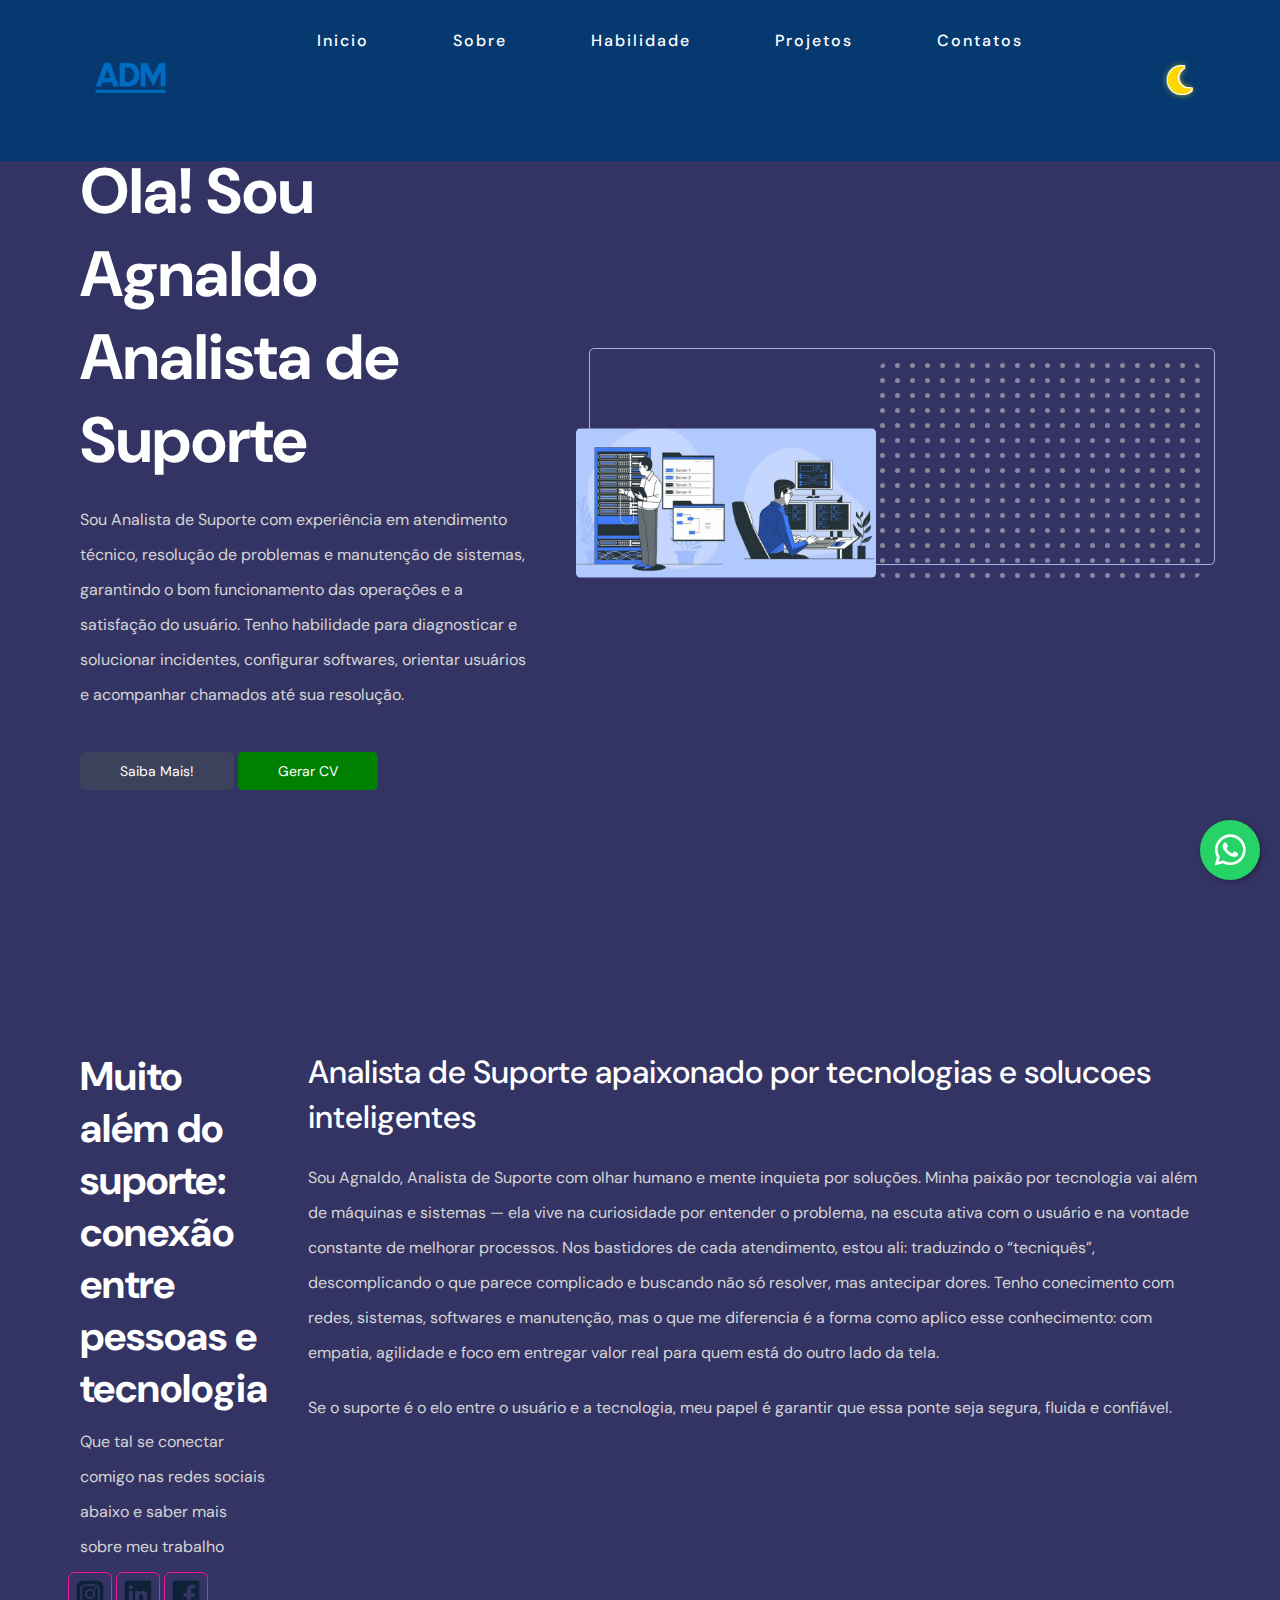
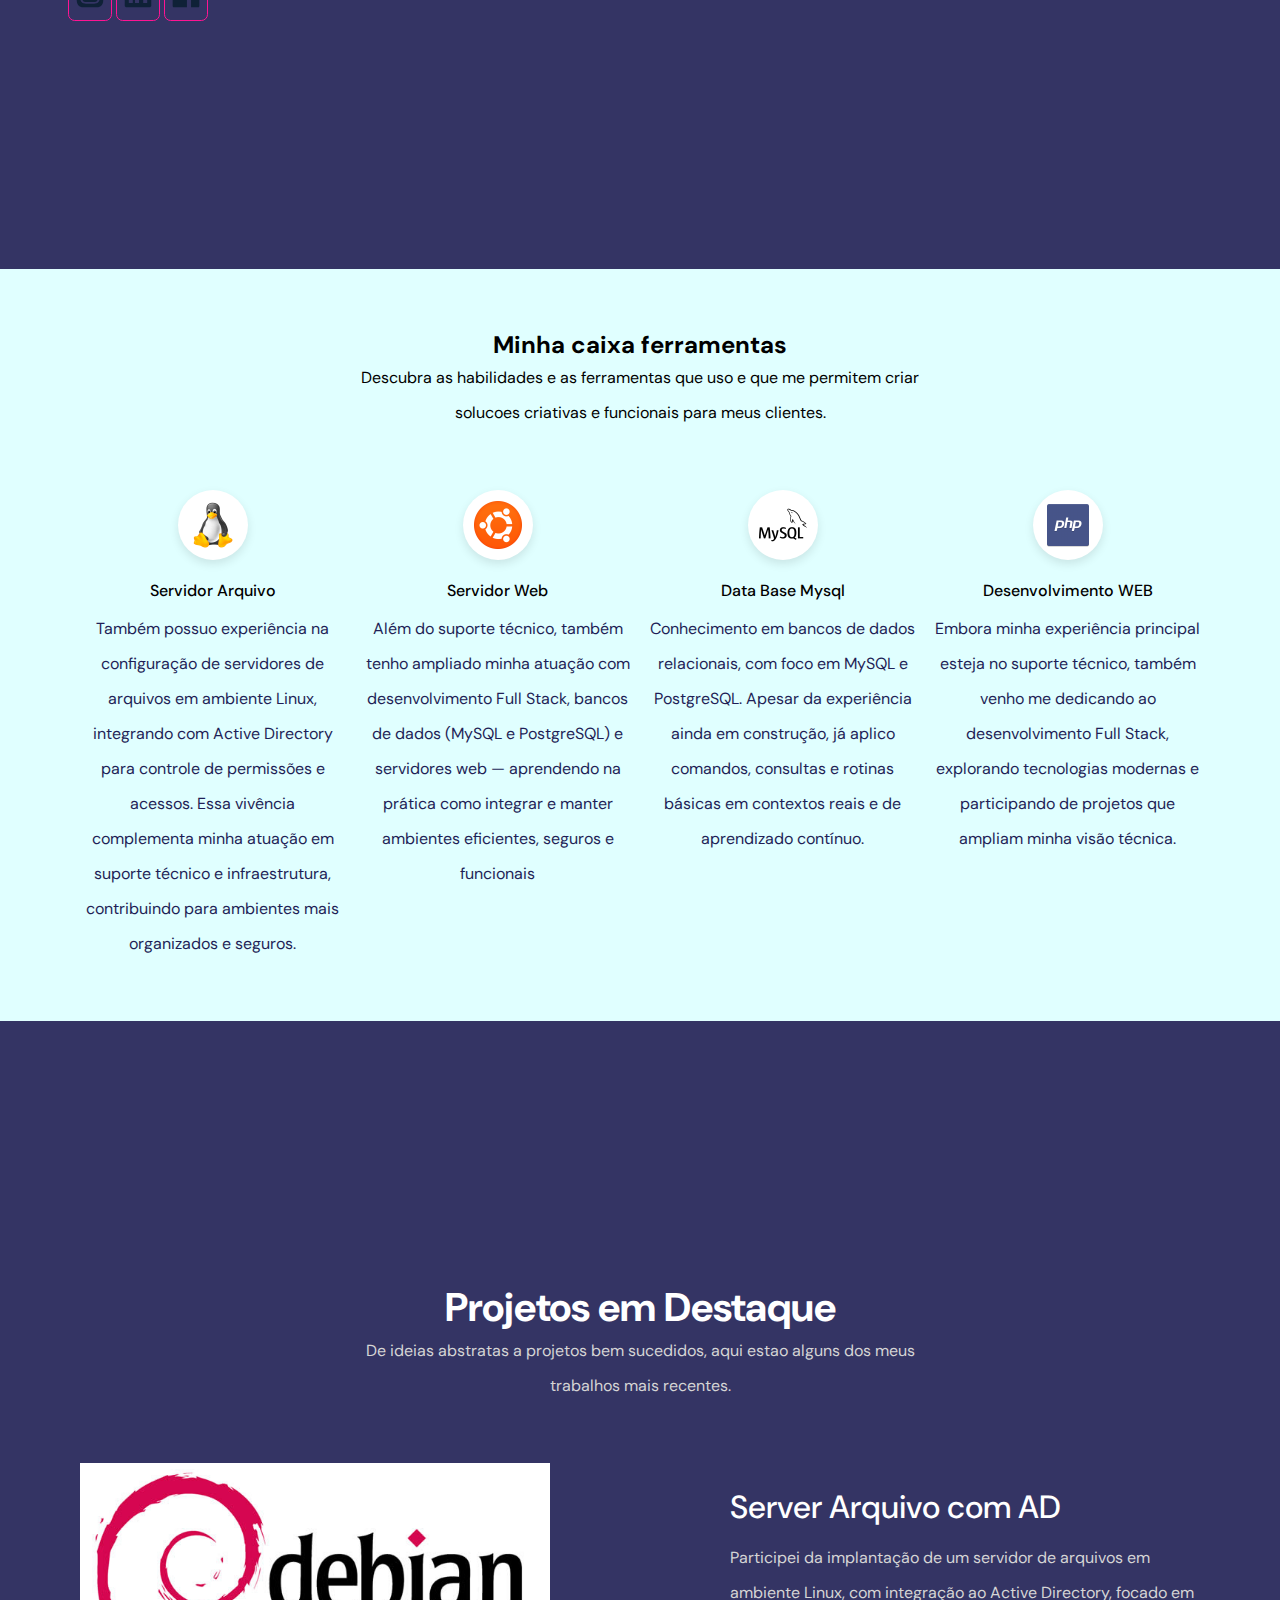
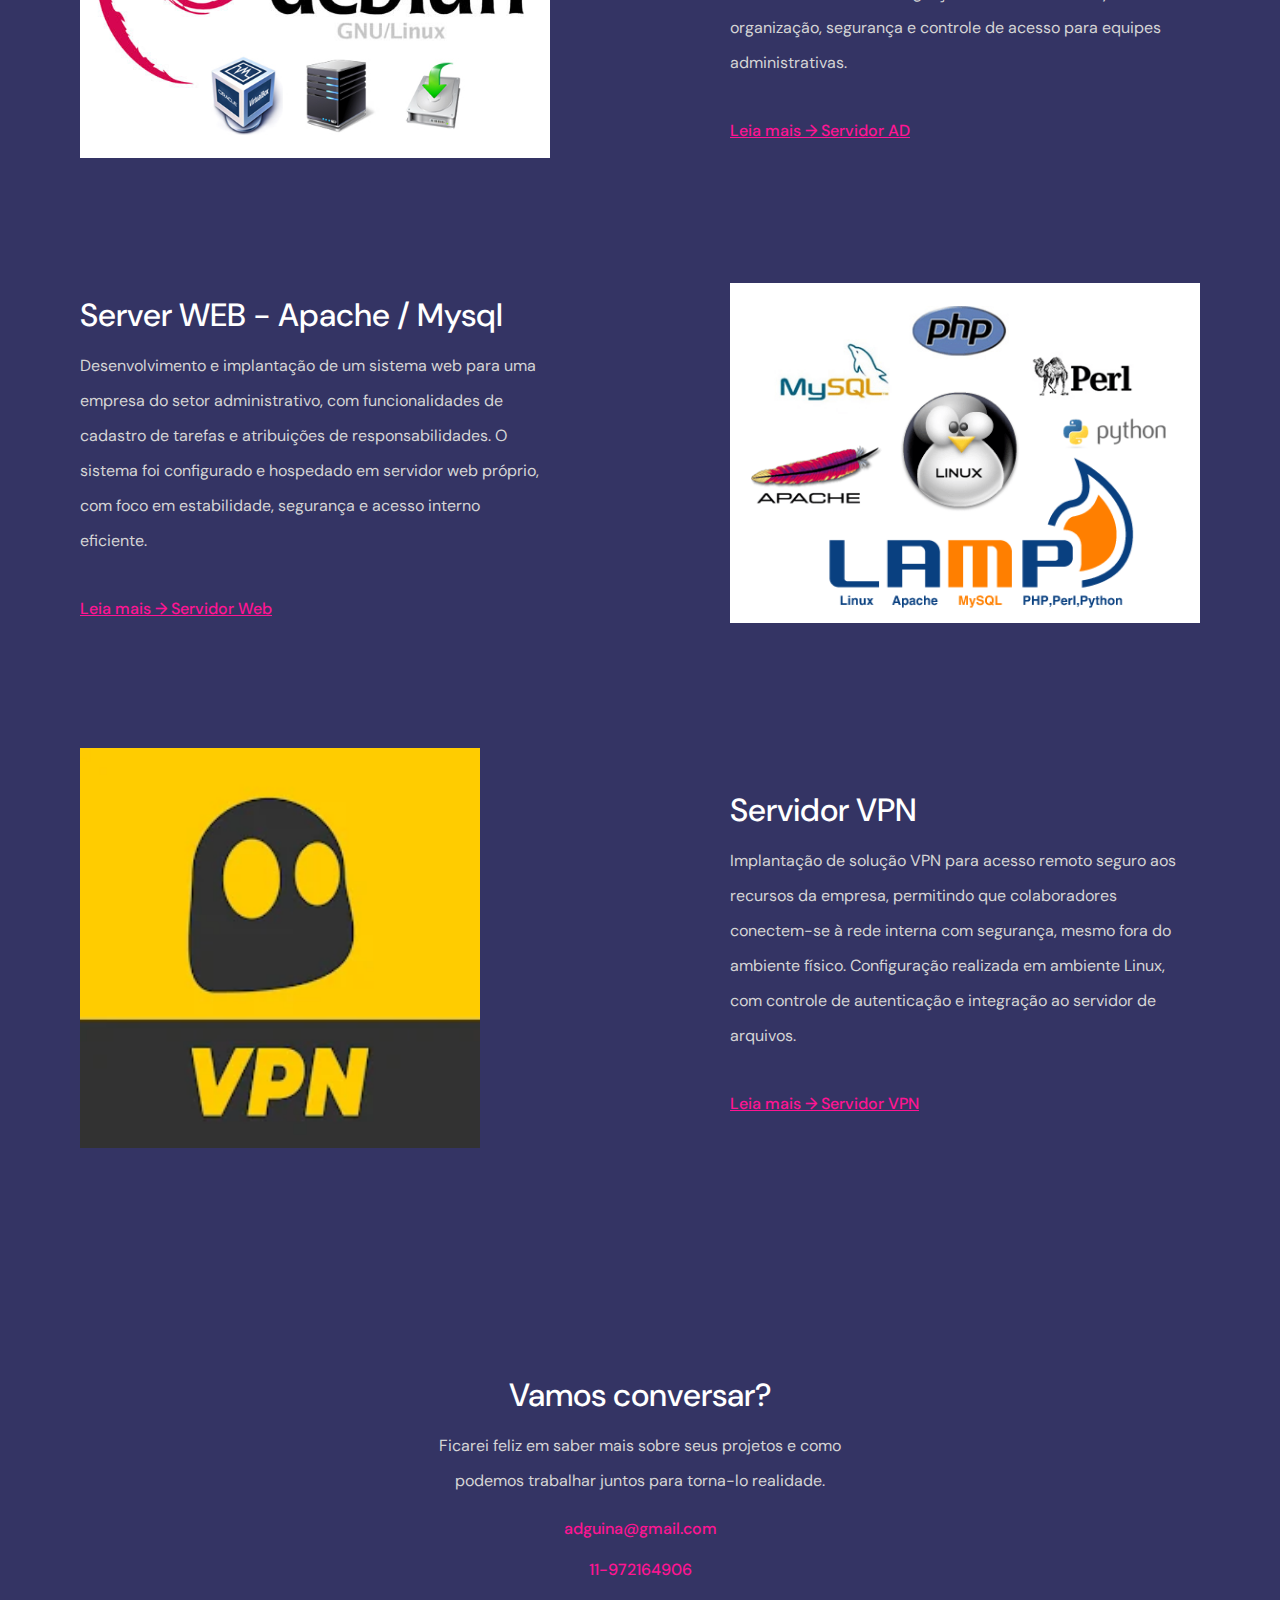
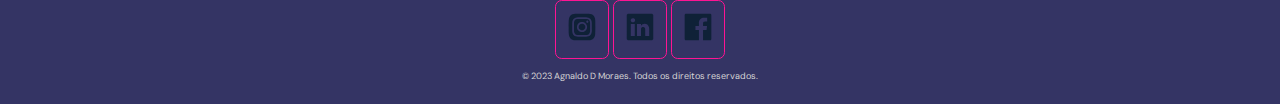
<file: index.html>
<!DOCTYPE html>
<html lang="pt-br">

<head>
    <meta charset="UTF-8">
    <meta name="viewport" content="width=device-width, initial-scale=1.0">
    <title>ADMoraes Portfolio</title>
    <!--CSS-->
    <link rel="stylesheet" href="css/extends.css">
    <!--FONTS-->
    <link rel="preconnect" href="https://fonts.googleapis.com" />
    <link rel="preconnect" href="https://fonts.gstatic.com" crossorigin />
    <link href="https://fonts.googleapis.com/css2?family=DM+Sans:wght@400;500;700&display=swap" rel="stylesheet" />
    <!-- Font Awesome -->
    <link rel="stylesheet" href="https://cdnjs.cloudflare.com/ajax/libs/font-awesome/6.4.0/css/all.min.css">
</head>

<body>
    <!--Navbar-->
    <nav class="navbar">
        <div class="navbar__content max-width mb-0">
            <a href="#">
                <img style="width: 100px; padding: 3px;" src="assets/logo.svg" alt="Agnaldo D Moraes">
            </a>
            <ul class="navbar__links">
                <li><a href="#header">Inicio</a></li>
                <li><a href="#about">Sobre</a></li>
                <li><a href="#skill">Habilidade</a></li>
                <li><a href="#projects">Projetos</a></li>
                <li><a href="#footer">Contatos</a></li>
            </ul>
            <!-- Botão alternar tema -->
            <button id="theme-toggle" class="theme-toggle" title="Mudar tema">
                <i class="fas fa-moon"></i>
            </button>

            <div class="navbar__mobile">
                <img src="assets/menu-bar.svg" alt="menu" class="burguer">
                <ul class="mobile__links">
                    <li><a href="#header">Inicio</a></li>
                    <li><a href="#about">Sobre</a></li>
                    <li><a href="#skill">Habilidade</a></li>
                    <li><a href="#projects">Projetos</a></li>
                    <li><a href="#footer">Contatos</a></li>
                </ul>
            </div>
        </div>
    </nav>
    <!--Fim Navbar-->

    <!--Header-->
    <header id="header" class="max-width">
        <div class="header_left">
            <h1>Ola! Sou Agnaldo Analista de Suporte</h1>
            <p>
                Sou Analista de Suporte com experiência em atendimento técnico, resolução de problemas e manutenção de
                sistemas, garantindo o bom funcionamento das operações e a satisfação do usuário. Tenho habilidade para
                diagnosticar e solucionar incidentes, configurar softwares, orientar usuários e acompanhar chamados até
                sua resolução.
            </p>
            <a href="#about" class="btn btn-primary btn-sm">Saiba Mais!</a>
            <a href="curriculo.html" class="btn btn-success btn-sm" target="_blank">Gerar CV</a>
        </div>

        <div class="header_rigth">
            <div class="header__image">
                <img src="assets/analista.svg" alt="Agnaldo D Moraes" class="lucas">
                <img src="assets/abstract.svg" alt="Agnaldo D Moraes" class="lucas">
            </div>
        </div>
    </header>
    <!--Fim Header-->

    <!--Sobre-->
    <section id="about" class="about max-width">
        <div class="about_left">
            <h2 class="secondary-title">Muito além do suporte: conexão entre pessoas e tecnologia</h2>
            <p>Que tal se conectar comigo nas redes sociais abaixo e saber mais sobre meu trabalho</p>
            <ul class="mb-1">
                <li>
                    <a href="#" class="openModal" data-title="Instagram"
                        data-desc="No Instagram compartilho conteúdos técnicos, atualizações sobre projetos e experiências do dia a dia na área de tecnologia.">
                        <img src="assets/instagram.svg" alt="Instagram">
                    </a>
                </li>
                <li>
                    <a href="#" class="openModal" data-title="LinkedIn"
                        data-desc="No LinkedIn mantenho meu perfil profissional com experiências, certificações e conexões na área de suporte e TI.">
                        <img src="assets/linkedin.svg" alt="Linkedin">
                    </a>
                </li>
                <li>
                    <a href="#" class="openModal" data-title="Facebook"
                        data-desc="No Facebook compartilho conteúdos sobre projetos pessoais, tecnologia e atualizações da minha trajetória profissional.">
                        <img src="assets/facebook.svg" alt="Facebook">
                    </a>
                </li>
            </ul>
        </div>

        <div class="about_rigth">
            <h3 class="tertiary-title mb-m">
                Analista de Suporte apaixonado por tecnologias e solucoes inteligentes
            </h3>
            <p>
                Sou Agnaldo, Analista de Suporte com olhar humano e mente inquieta por soluções. Minha paixão por
                tecnologia vai além de máquinas e sistemas — ela vive na curiosidade por entender o problema, na escuta
                ativa com o usuário e na vontade constante de melhorar processos.

                Nos bastidores de cada atendimento, estou ali: traduzindo o “tecniquês”, descomplicando o que parece
                complicado e buscando não só resolver, mas antecipar dores. Tenho conecimento com redes,
                sistemas, softwares e manutenção, mas o que me diferencia é a forma como aplico esse conhecimento: com
                empatia, agilidade e foco em entregar valor real para quem está do outro lado da tela.
            </p>
            <p>
                Se o suporte é o elo entre o usuário e a tecnologia, meu papel é garantir que essa ponte seja segura,
                fluida e confiável.
            </p>
        </div>
    </section>
    <!--Fim Sobre-->

    <!--Habilidades-->
    <section id="skill" class="skills">
        <div class="skills__content max-width">
            <h2>Minha caixa ferramentas</h2>
            <p class="description">
                Descubra as habilidades e as ferramentas que uso e que me permitem
                criar solucoes criativas e funcionais para meus clientes.
            </p>
            <ul>
                <li class="skills_item">
                    <div class="image-container">
                        <img src="assets/linuxserver.png" alt="Linux Server Debian">
                    </div>
                    <h3>Servidor Arquivo</h3>
                    <p>Também possuo experiência na configuração de servidores de arquivos em ambiente Linux, integrando
                        com Active Directory para controle de permissões e acessos. Essa vivência complementa minha
                        atuação em suporte técnico e infraestrutura, contribuindo para ambientes mais organizados e
                        seguros.</p>
                </li>
                <li class="skills_item">
                    <div class="image-container">
                        <img src="assets/srvubuntu.png" alt="WEB Server">
                    </div>
                    <h3>Servidor Web</h3>
                    <p>Além do suporte técnico, também tenho ampliado minha atuação com desenvolvimento Full Stack,
                        bancos de dados (MySQL e PostgreSQL) e servidores web — aprendendo na prática como integrar e
                        manter ambientes eficientes, seguros e funcionais</p>
                </li>
                <li class="skills_item">
                    <div class="image-container">
                        <img src="assets/mysql.png" alt="DB MYSQL">
                    </div>
                    <h3>Data Base Mysql</h3>
                    <p>Conhecimento em bancos de dados relacionais, com foco em MySQL e PostgreSQL. Apesar da
                        experiência ainda em construção, já aplico comandos, consultas e rotinas básicas em contextos
                        reais e de aprendizado contínuo.</p>
                </li>
                <li class="skills_item">
                    <div class="image-container">
                        <img src="assets/php.png" alt="Sistemas WEB">
                    </div>
                    <h3>Desenvolvimento WEB</h3>
                    <p>Embora minha experiência principal esteja no suporte técnico, também venho me dedicando ao
                        desenvolvimento Full Stack, explorando tecnologias modernas e participando de projetos que
                        ampliam minha visão técnica.</p>
                </li>
            </ul>
        </div>
    </section>
    <!--Fim Habilidades-->

    <!--Projetos-->
    <section id="projects" class="projects max-width">
        <div class="projects__content">
            <h2 class="secondary-title">Projetos em Destaque</h2>
            <p>
                De ideias abstratas a projetos bem sucedidos, aqui estao alguns dos meus trabalhos mais recentes.
            </p>
        </div>
        <ul>
            <li>
                <div class="image">
                    <img src="assets/srvdebiantools.png" alt="Gerenciamento de Tarefas" />
                </div>
                <div class="projects__info">
                    <h3 class="tertiary-title">Server Arquivo com AD</h3>
                    <p>
                        Participei da implantação de um servidor de arquivos em ambiente Linux, com integração ao Active
                        Directory, focado em organização, segurança e controle de acesso para equipes administrativas.
                    </p>
                    <a href="#" class="openModal" data-title="Servidor Arquivos"
                        data-desc="Implantação de um servidor de arquivos em ambiente Linux, com integração ao Active Directory para controle centralizado de permissões e acessos. O projeto teve como foco a organização de diretórios por setor, segurança dos dados e facilidade de acesso para os usuários da rede corporativa.">Leia
                        mais &rarr; Servidor AD</a>
                </div>
            </li>

            <li class="projects__reversed-list">
                <div class="image">
                    <img src="assets/LAMP.png" alt="ecommerce" />
                </div>
                <div class="projects__info">
                    <h3 class="tertiary-title">Server WEB - Apache / Mysql</h3>
                    <p>
                        Desenvolvimento e implantação de um sistema web para uma empresa do setor administrativo, com
                        funcionalidades de cadastro de tarefas e atribuições de responsabilidades. O sistema foi
                        configurado e hospedado em servidor web próprio, com foco em estabilidade, segurança e acesso
                        interno eficiente.
                    </p>
                    <a href="#" class="openModal" data-title="Sistema Web"
                        data-desc="Desenvolvimento de um sistema web voltado à gestão de tarefas internas de uma empresa administrativa. A solução permite o cadastro de tarefas, atribuição de responsáveis, definição de prazos e acompanhamento do status. O sistema foi implantado em servidor próprio e otimizado para acesso interno.">Leia
                        mais &rarr; Servidor Web</a>
                </div>
            </li>

            <li>
                <div class="image">
                    <img src="assets/vpn2.png" alt="Delivery" />
                </div>
                <div class="projects__info">
                    <h3 class="tertiary-title">Servidor VPN</h3>
                    <p>
                        Implantação de solução VPN para acesso remoto seguro aos recursos da empresa, permitindo que
                        colaboradores conectem-se à rede interna com segurança, mesmo fora do ambiente físico.
                        Configuração realizada em ambiente Linux, com controle de autenticação e integração ao servidor
                        de arquivos.
                    </p>
                    <a href="#" class="openModal" data-title="VPN"
                        data-desc="Criação de uma rede VPN utilizando Linux, permitindo que colaboradores acessem a rede interna da empresa com segurança fora do ambiente físico. A configuração inclui autenticação de usuários e integração com recursos como servidor de arquivos e sistemas internos.">Leia
                        mais &rarr; Servidor VPN</a>
                </div>
            </li>
        </ul>
    </section>
    <!--Fechar Projetos-->

    <!--div class="carousel-wrapper">
        <section id="tech-carousel-section">
            <div class="carousel">
                <i class="fab fa-html5 icon" title="HTML5"></i>
                <i class="fab fa-css3-alt icon" title="CSS3"></i>
                <i class="fab fa-js icon" title="JavaScript"></i>
                <i class="fas fa-database icon" title="MySQL"></i>
                <i class="fab fa-linux icon" title="Linux"></i>
                <i class="fab fa-php icon" title="PHP"></i>
                <i class="fas fa-database icon" title="SQL"></i>
                <i class="fab fa-windows icon" title="Windows"></i>
            </div>
        </section>
</div-->

    <!--Footer-->
    <footer id="footer">
        <div class="footer__content max-width mb-0">
            <h2 class="tertiary-title mb-s">Vamos conversar?</h2>
            <p class="mb-m">
                Ficarei feliz em saber mais sobre seus projetos e como podemos
                trabalhar juntos para torna-lo realidade.
            </p>
            <div class="footer__contact mb-m">
                <span class="mb-m">adguina@gmail.com</span>
                <span> 11-972164906</span>
            </div>
            <ul class="mb-1">
                <li>
                    <a href="#" class="openModal" data-title="Instagram"
                        data-desc="No Instagram compartilho conteúdos técnicos, atualizações sobre projetos e experiências do dia a dia na área de tecnologia.">
                        <img src="assets/instagram.svg" alt="Instagram">
                    </a>
                </li>
                <li>
                    <a href="#" class="openModal" data-title="LinkedIn"
                        data-desc="No LinkedIn mantenho meu perfil profissional com experiências, certificações e conexões na área de suporte e TI.">
                        <img src="assets/linkedin.svg" alt="Linkedin">
                    </a>
                </li>
                <li>
                    <a href="#" class="openModal" data-title="Facebook"
                        data-desc="No Facebook compartilho conteúdos sobre projetos pessoais, tecnologia e atualizações da minha trajetória profissional.">
                        <img src="assets/facebook.svg" alt="Facebook">
                    </a>
                </li>
            </ul>

            <p class="footer__copyrigth">
                © 2023 Agnaldo D Moraes. Todos os direitos reservados.
            </p>
        </div>
    </footer>
    <!--Fechar Footer-->

    <!--Botão WhatsApp-->
    <a href="https://wa.me/5511972164906" class="whatsapp-float" target="_blank" title="Fale Agnaldo no WhatsApp">
        <i class="fab fa-whatsapp"></i>
    </a>

    <!--Scripts-->
    <script src="scripts/index.js"></script>

    <!-- Modal AD Linux -->
    <div id="modal" class="modal">
        <div class="modal-content">
            <span id="closeModal" class="close">&times;</span>
            <h2 id="modalTitle">Título do Projeto</h2>
            <p id="modalDesc">Descrição do projeto...</p>
        </div>
    </div>

    <script>
        const modal = document.getElementById('modal');
        const modalTitle = document.getElementById('modalTitle');
        const modalDesc = document.getElementById('modalDesc');
        const closeModalBtn = document.getElementById('closeModal');

        // Seleciona todos os links que abrem modal
        const modalLinks = document.querySelectorAll('.openModal');

        modalLinks.forEach(link => {
            link.addEventListener('click', function (event) {
                event.preventDefault();
                // Atualiza título e descrição do modal com os dados do link clicado
                modalTitle.textContent = this.getAttribute('data-title');
                modalDesc.textContent = this.getAttribute('data-desc');
                modal.style.display = 'block';
            });
        });

        // Fecha o modal ao clicar no "x"
        closeModalBtn.addEventListener('click', function () {
            modal.style.display = 'none';
        });

        // Fecha o modal ao clicar fora do conteúdo
        window.addEventListener('click', function (event) {
            if (event.target === modal) {
                modal.style.display = 'none';
            }
        });
    </script>
    <!-- Fim Modal AD Linux -->
</body>

</html>
</file>
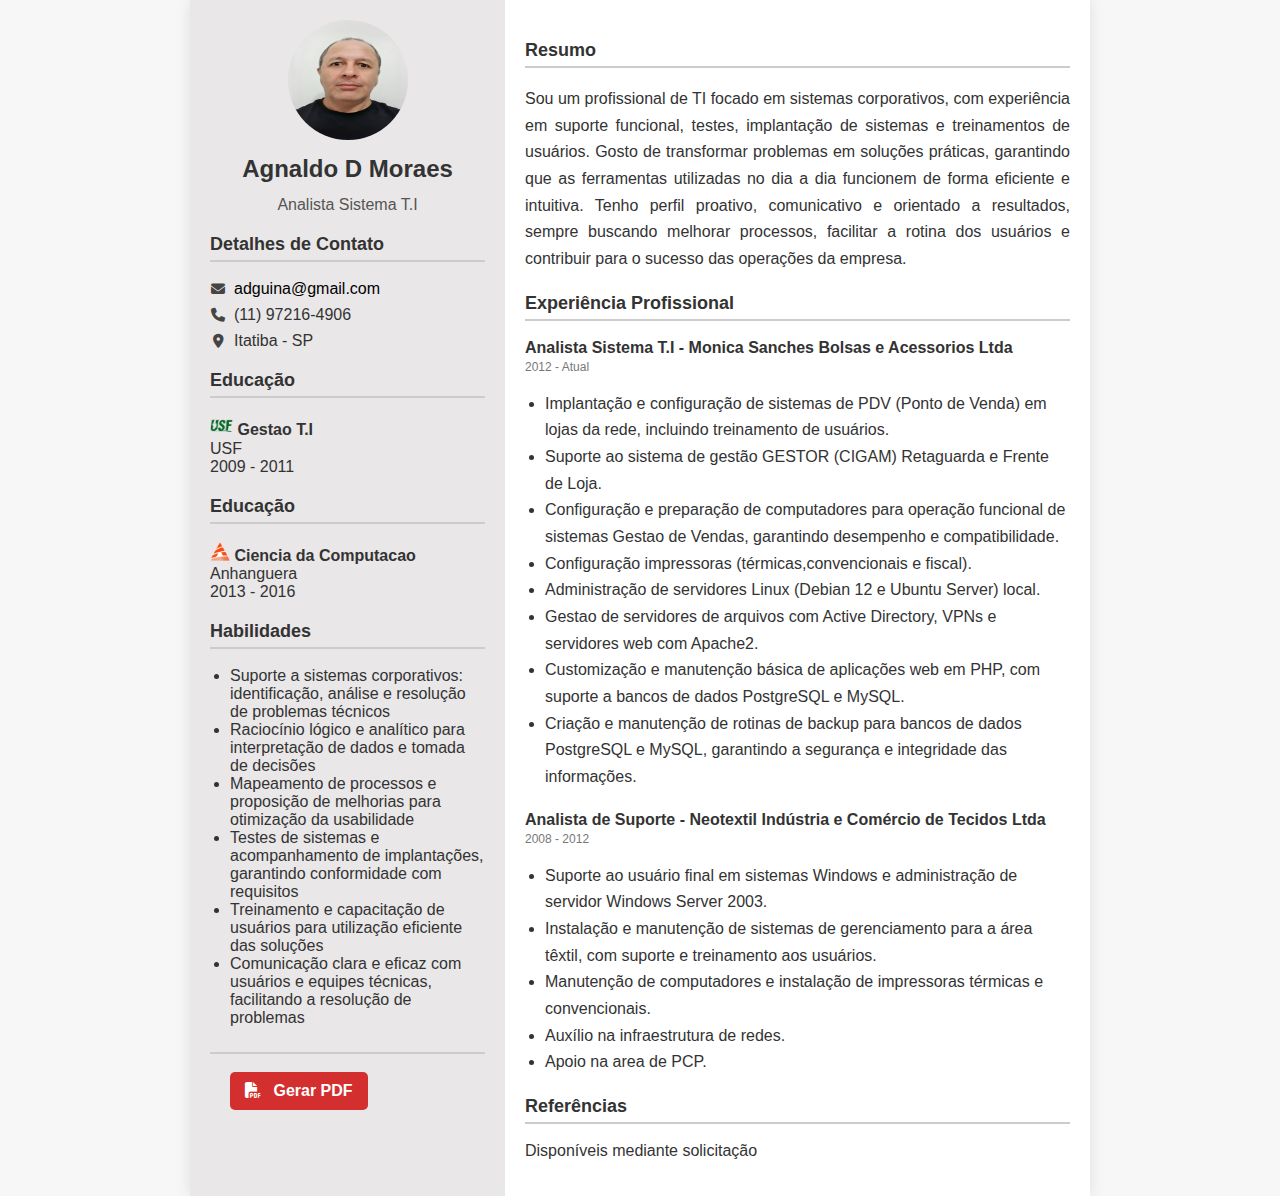
<file: curriculo.html>
<!DOCTYPE html>
<html lang="pt-br">

<head>
    <meta charset="UTF-8">
    <meta name="viewport" content="width=device-width, initial-scale=1.0">
    <title>Currículo - Modelo</title>
    <link rel="stylesheet" href="css_cv/style.css">
    <link rel="stylesheet" href="https://cdnjs.cloudflare.com/ajax/libs/font-awesome/6.4.0/css/all.min.css">

</head>

<body>

    <div class="container">
        <!-- Coluna Esquerda -->
        <aside class="left-column">
            <div class="profile-photo">
                <img src="img/guina.png" alt="Foto de Perfil">
            </div>
            <h1 class="name">Agnaldo D Moraes</h1>
            <h2 class="role">Analista Sistema T.I</h2>

            <section class="contact">
                <h3>Detalhes de Contato</h3>
                <p><i class="fa-solid fa-envelope"></i> <a href="mailto:adguina@email.com">adguina@gmail.com</a></p>
                <p><i class="fa-solid fa-phone"></i> (11) 97216-4906</p>
                <p><i class="fa-solid fa-location-dot"></i> Itatiba - SP</p>
            </section>

            <section class="education">
                <h3>Educação</h3>
                <p><img src="./img/usf.png" alt="Universidade USF" style="width: 23px;"><strong> Gestao T.I</strong><br>
                    USF<br>
                    2009 - 2011
                </p>
            </section>
            <section class="education">
                <h3>Educação</h3>
                <p><img src="./img/anhanguera.png" alt="Faculdade Anhanguera" style="width: 20px;"><strong> Ciencia da
                        Computacao</strong><br>
                    Anhanguera<br>
                    2013 - 2016
                </p>
            </section>
            <section class="skills">
                <h3>Habilidades</h3>
                <ul>
                    <li>Suporte a sistemas corporativos: identificação, análise e resolução de problemas técnicos</li>
                    <li>Raciocínio lógico e analítico para interpretação de dados e tomada de decisões</li>
                    <li>Mapeamento de processos e proposição de melhorias para otimização da usabilidade</li>
                    <li>Testes de sistemas e acompanhamento de implantações, garantindo conformidade com requisitos</li>
                    <li>Treinamento e capacitação de usuários para utilização eficiente das soluções</li>
                    <li>Comunicação clara e eficaz com usuários e equipes técnicas, facilitando a resolução de problemas
                    </li>
                </ul>
            </section>
            <section class="skills">
                <h3></h3>
                <ul>
                    <a href="curriculo_pdf.php" target="_blank" class="btn-pdf">
                        <i class="fa-solid fa-file-pdf"></i> Gerar PDF
                    </a>
                    <!--<a href="./img/curriculo_agnaldo.pdf" target="_blank" class="btn-pdf">
                        <i class="fa-solid fa-file-pdf"></i> Gerar PDF
                    </a>-->
                </ul>
            </section>
        </aside>

        <!-- Coluna Direita -->
        <main class="right-column">
            <section class="summary">
                <h3>Resumo</h3>
                <p class="resumo">Sou um profissional de TI focado em sistemas corporativos, com experiência em suporte
                    funcional, testes, implantação de sistemas e treinamentos de usuários. Gosto de transformar
                    problemas em soluções práticas, garantindo que as ferramentas utilizadas no dia a dia funcionem de
                    forma eficiente e intuitiva.
                    Tenho perfil proativo, comunicativo e orientado a resultados, sempre buscando melhorar processos,
                    facilitar a rotina dos usuários e contribuir para o sucesso das operações da empresa.
                </p>
            </section>

            <section class="experience">
                <h3>Experiência Profissional</h3>

                <div class="job">
                    <h4>Analista Sistema T.I - Monica Sanches Bolsas e Acessorios Ltda </h4>
                    <span class="period">2012 - Atual</span>
                    <ul>
                        <li>Implantação e configuração de sistemas de PDV (Ponto de Venda) em lojas da rede, incluindo
                            treinamento de usuários.</li>
                        <li>Suporte ao sistema de gestão GESTOR (CIGAM) Retaguarda e Frente de Loja.</li>
                        <li>Configuração e preparação de computadores para operação funcional de sistemas Gestao de
                            Vendas, garantindo desempenho e compatibilidade.</li>
                        <li>Configuração impressoras (térmicas,convencionais e fiscal).</li>
                        <li>Administração de servidores Linux (Debian 12 e Ubuntu Server) local.
                        </li>
                        <li>Gestao de servidores de arquivos com Active Directory, VPNs e servidores web com
                            Apache2.</li>
                        <li>Customização e manutenção básica de aplicações web em PHP, com suporte a bancos de dados
                            PostgreSQL e MySQL.</li>
                        <li>Criação e manutenção de rotinas de backup para bancos de dados PostgreSQL e MySQL,
                            garantindo a segurança e integridade das informações.</li>
                    </ul>
                </div>

                <div class="job">
                    <h4>Analista de Suporte - Neotextil Indústria e Comércio de Tecidos Ltda</h4>
                    <span class="period">2008 - 2012</span>
                    <ul>
                        <li>Suporte ao usuário final em sistemas Windows e administração de servidor Windows Server
                            2003.</li>
                        <li>Instalação e manutenção de sistemas de gerenciamento para a área têxtil, com suporte e
                            treinamento aos usuários.</li>
                        <li>Manutenção de computadores e instalação de impressoras térmicas e convencionais.</li>
                        <li>Auxílio na infraestrutura de redes.</li>
                        <li>Apoio na area de PCP.</li>
                    </ul>
                </div>
            </section>

            <section class="references">
                <h3>Referências</h3>
                <p>Disponíveis mediante solicitação</p>
            </section>
        </main>
    </div>

</body>


</html>
</file>
<file: css/extends.css>
@import './variables.css';
@import './globals.css';
@import './components/navbar.css';
@import './components/header.css';
@import './components/about.css';
@import './components/skills.css';
@import './components/projects.css';
@import './components/footer.css';
@import './components/whats.css';
@import './components/carrocel.css';
@import './components/claroescuro.css';
@import './components/modalsrvad.css';
</file>
<file: css_cv/style.css>
body {
    font-family: Arial, sans-serif;
    margin: 0;
    background-color: #f7f7f7;
    color: #333;
}

.summary p {}

.container {
    display: flex;
    max-width: 900px;
    margin: 0 auto;
    background-color: #fff;
    box-shadow: 0 0 15px rgba(0, 0, 0, 0.1);
}

.left-column {
    background-color: #e9e7e7;
    padding: 20px;
    width: 35%;
    box-sizing: border-box;
}

.right-column {
    padding: 20px;
    width: 65%;
    box-sizing: border-box;
}

.profile-photo img {
    width: 120px;
    height: 120px;
    border-radius: 50%;
    display: block;
    margin: 0 auto 15px;
}

.name {
    text-align: center;
    margin: 0;
    font-size: 24px;
}

.role {
    text-align: center;
    font-weight: normal;
    font-size: 16px;
    margin-bottom: 20px;
    color: #555;
}

h3 {
    border-bottom: 2px solid #ccc;
    padding-bottom: 5px;
    margin-top: 20px;
    font-size: 18px;
}

ul {
    padding-left: 20px;
}

.job {
    margin-bottom: 20px;
}

.job h4 {
    margin: 0;
    font-size: 16px;
}

.job li {
    line-height: 20pt
}

.period {
    font-size: 12px;
    color: #777;
}

a {
    color: #000;
    text-decoration: none;
}

.contact p {
    margin: 8px 0;
    display: flex;
    align-items: center;
    gap: 8px;
}

.contact i {
    color: #444;
    font-size: 14px;
    width: 16px;
    /* alinha todos os ícones */
    text-align: center;
}

.right-column .summary p {
    text-align: justify;
    line-height: 20pt;
}

.btn-pdf {
    display: inline-block;
    background-color: #d32f2f;
    color: #fff;
    padding: 10px 15px;
    text-decoration: none;
    border-radius: 5px;
    font-weight: bold;
    transition: background 0.3s;
}

.btn-pdf i {
    margin-right: 8px;
}

.btn-pdf:hover {
    background-color: #b71c1c;
}
</file>
